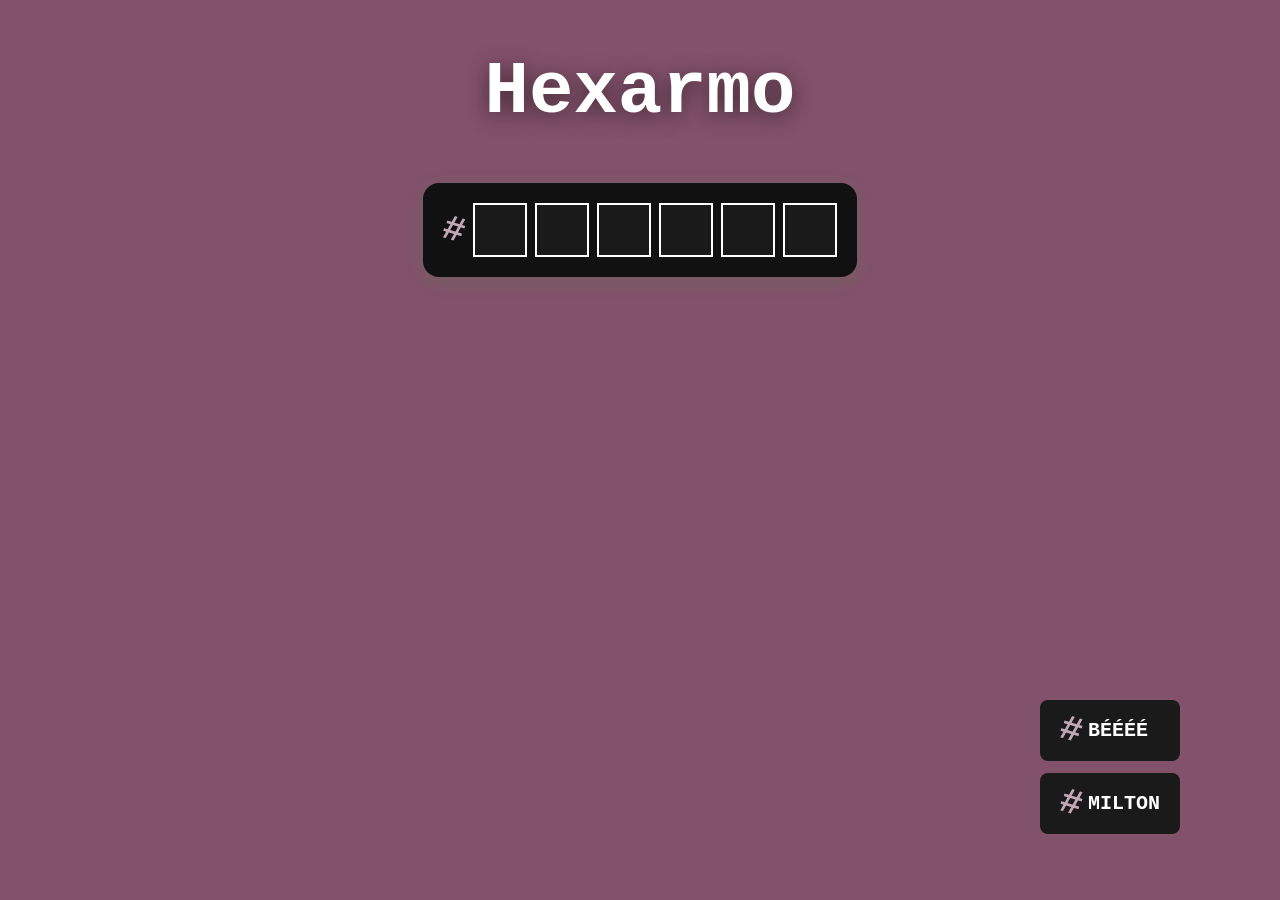
<file: index.html>
<!doctype html>
<html lang="en">
  <head>
    <meta charset="UTF-8" />
    <meta name="viewport" content="width=device-width, initial-scale=1.0" />
    <title>Document</title>
    <link rel="stylesheet" href="styles.css" />
  </head>

  <body class="cor-sigilosa">
    <div class="container-app">
      <div id="cabesalho">
        <h1>Hexarmo</h1>
      </div>
      <div class="container-botoes">
        <button id="botao1">
          <span class="simbolo-hashtag">#</span> BÉÉÉÉ
        </button>
        <button id="botao2">
          <span class="simbolo-hashtag">#</span> MILTON
        </button>
      </div>
      <div class="container-jogo">
        <div class="container-linhas">
          <div class="linha">
            <span class="simbolo-hashtag">#</span>
            <div class="casa" data-pos="0">
              <input type="text" maxlength="1" />
            </div>
            <div class="casa" data-pos="1">
              <input type="text" maxlength="1" />
            </div>
            <div class="casa" data-pos="2">
              <input type="text" maxlength="1" />
            </div>
            <div class="casa" data-pos="3">
              <input type="text" maxlength="1" />
            </div>
            <div class="casa" data-pos="4">
              <input type="text" maxlength="1" />
            </div>
            <div class="casa" data-pos="5">
              <input type="text" maxlength="1" />
            </div>
          </div>
        </div>
      </div>
    </div>

    <script>
      const corSigilosa = document.querySelector(".cor-sigilosa");
      const hash = document.querySelectorAll(".simbolo-hashtag");
      const somBode = new Audio("bode.mp3");
      const somMilton = new Audio("milton-bode.mp3");
      const caraBurro = new Audio("o-cara-e-burro.mp3");
      const intankavel = new Audio("intankavel.mp3");

      let corSecreta = gerarCorAleatoria();
      corSigilosa.style.backgroundColor = corSecreta;
      hash.forEach(function (h) {
        h.style.color = corSecreta;
      });

      let tentativas = 0;
      let jogoAtivo = true; /*jogo continua rolando*/

      const linha = document.querySelector(".linha");
      adicionarComandos(linha);

      function gerarCorAleatoria() {
        const letras = "0123456789ABCDEF";
        let cor = "#";
        for (let i = 0; i < 6; i++) {
          cor += letras[Math.floor(Math.random() * 16)];
        }
        return cor;
      }

      function adicionarComandos(linha) {
        const casas = linha.querySelectorAll(".casa input");
        casas.forEach((input, index) => {
          /*bloqueia o tab impedindo de sair da linha*/
          input.addEventListener("keydown", function (e) {
            if (e.key === "Tab") {
              e.preventDefault(); /*tab nao sai por ai*/
            }

            if (e.key === "Backspace" && !this.value && index > 0) {
              casas[index - 1].focus();
            }

            if (e.key === "Enter") {
              const todasPreenchidas = Array.from(casas).every(
                (i) => i.value.length === 1,
              );
              if (todasPreenchidas && jogoAtivo) {
                const terminou = verificarTentativa(linha);
                if (!terminou) {
                  criarNovaLinha();
                }
              }
            }
          });

          input.addEventListener("input", function (e) {
            /*aceita apenas numeros e letras hexadeciamis de fato*/
            this.value = this.value.replace(/[^0-9a-fA-F]/g, "");

            if (this.value.length === 1 && index < 5) {
              casas[index + 1].focus();
            }
          });
        });
      }

      function verificarTentativa(linha) {
        let palpite = "";
        linha.querySelectorAll(".casa input").forEach(function (input) {
          palpite += input.value.toUpperCase(); /*sempre maiusculo*/
        });

        const corSemHash = corSecreta.substring(1).toUpperCase();

        let letrasRestantes = corSemHash.split("");

        for (let i = 0; i < 6; i++) {
          const input = linha.querySelectorAll(".casa input")[i];
          if (palpite[i] === corSemHash[i]) {
            /*lugar certo e existe*/
            input.style.backgroundColor = "green";
            input.style.color = "#fff";
            letrasRestantes[i] = null;
          }
        }

        for (let i = 0; i < 6; i++) {
          const input = linha.querySelectorAll(".casa input")[i];
          if (input.style.backgroundColor === "green") {
            continue;
          }

          if (letrasRestantes.includes(palpite[i])) {
            /*posiçao errada*/
            let pos = letrasRestantes.indexOf(palpite[i]);
            letrasRestantes[pos] = null;
            input.style.backgroundColor = "#b59f3b"; /*amarelo escuro*/
            input.style.color = "#fff";
          } else {
            /*letra nao existe*/
            input.style.backgroundColor =
              "#3a3a3c"; /*alterei para cinza escuro igual o termo*/
            input.style.color = "#fff";
          }
        }
        /*Ganhou*/
        if (palpite === corSemHash) {
          jogoAtivo = false;
          intankavel.play();
          setTimeout(() => {
            alert("Parabéns! Você acertou a cor! 🎉");
            location.reload();
          }, 300); // pequeno delay pra mostrar as cores antes do alert
          return true;
        }
        /*Perdeu*/
        tentativas += 1;
        if (tentativas >= 6) {
          jogoAtivo = false;
          caraBurro.play();
          setTimeout(() => {
            alert(`Game Over! A cor secreta era ${corSecreta}`);
            location.reload();
          }, 300);
          return true;
        }

        return false;
      }
      /*cria uma linha nova*/
      function criarNovaLinha() {
        const containerLinhas = document.querySelector(".container-linhas");
        const linhaAtual = containerLinhas.lastElementChild;
        const novaLinha = linhaAtual.cloneNode(true);

        /*bloqueia a linha antiga*/
        linhaAtual.querySelectorAll("input").forEach((input) => {
          input.setAttribute("readonly", true);
          input.style.pointerEvents = "none";
        });

        /*limpa a nova linha*/
        novaLinha.querySelectorAll("input").forEach((input) => {
          input.value = "";
          input.removeAttribute("readonly");
          input.style.pointerEvents = "";
          input.style.backgroundColor = "transparent";
        });

        containerLinhas.appendChild(novaLinha);
        novaLinha.querySelector("input").focus();
        adicionarComandos(novaLinha);
      }

      document.querySelector("#botao1").addEventListener("click", function () {
        somBode.play();
      });

      document.querySelector("#botao2").addEventListener("click", function () {
        somMilton.play();
      });
    </script>
  </body>
</html>
</file>
<file: styles.css>
body {
  font-family: "Courier New", Courier, monospace;
  background: #0a0a0a;
  color: #ffffff;
  margin: 0;
  height: 100vh;
  transition: transform 1s;
}

.container-app {
  height: 100%;
  display: flex;
  flex-direction: column;
  align-items: center;
}

.container-botoes {
  display: flex;
  flex-direction: column;
  gap: 12px;
  padding: 20px;
  margin-bottom: 20px;
  height: 80px;
  position: absolute;
  right: 80px;
  bottom: 80px;
}

#botao1:hover,
#botao2:hover {
  transform: scale(1.1) translateY(-4px);
}

#botao1,
#botao2 {
  padding: 10px 20px;
  font-size: 16px;
  font-weight: bold;
  color: #fff;
  background-color: #1a1a1a;
  border: none;
  border-radius: 8px;
  cursor: pointer;
  transition: all 0.2s ease;
  display: flex;
  align-items: center;
  gap: 6px;
  font-size: 20px;
  font-family: "Courier New", Courier, monospace;
}
.cor-sigilosa {
  z-index: -1;
  top: 0px;
  left: 0px;
  width: 100%;
  height: 100vh;
}

.container-jogo {
  display: flex;
  flex-direction: row;
  justify-content: center;
  align-items: center;
  gap: 12px;
  padding-bottom: 0.67em;
}

#cabesalho {
  text-align: center;
  width: 100%;
  font-size: 37px;
  text-shadow: 0 4px 20px rgba(0, 0, 0, 0.5);
}

.linha {
  display: flex;
  gap: 8px;
  padding: 20px;
  border-radius: 16px;
  box-shadow: 0 4px 20px rgba(0, 255, 0, 0.1);
  background: #111;
}

.simbolo-hashtag {
  transform: rotate(17deg);
}

.simbolo-hashtag,
.simbolo-hashtag:before {
  font-size: 36px;
  font-weight: bold;
  color: #fff;
  writing-mode: horizontal-rl;
  text-orientation: mixed;
  display: flex;
  align-items: center;
}

.simbolo-hashtag:before {
  color: white;
  content: "#";
  position: absolute;
  opacity: 0.5;
}

.container-linhas {
  display: flex;
  flex-direction: column; /* linhas empilham pra baixo */
  gap: 8px;
}
.casa {
  width: 50px;
  height: 50px;
  background: #1a1a1a;
  border: 2px solid #fff;
  display: flex;
  align-items: center;
  justify-content: center;
  font-size: 24px;
  font-weight: bold;
  text-transform: uppercase;
  cursor: pointer;
  user-select: none;
  transition: all 0.2s ease;
}

.casa input {
  width: 100%;
  height: 100%;
  background: transparent;
  border: none;
  color: inherit;
  font-family: inherit;
  font-size: 28px;
  font-weight: bold;
  text-transform: uppercase;
  text-align: center;
  outline: none;
  transition: all 0.2s ease;
}
.casa input:focus {
  outline: none;
  box-shadow: 0 0 0 2px #00ff00;
}

@media (max-width: 500px) {
  body {
    transform: scale(calc(0.8));
  }
}

@media (max-width: 400px) {
  body {
    transform: scale(calc(0.7));
  }
}

@media (max-width: 300px) {
  body {
    transform: scale(calc(0.6));
  }
}

@media (max-width: 200px) {
  body {
    transform: scale(calc(0.5));
  }
}

@media (max-width: 700px) {
  .container-botoes {
    position: static;
    flex-direction: row;
    margin-bottom: 0;
    height: auto;
  }
}
</file>
